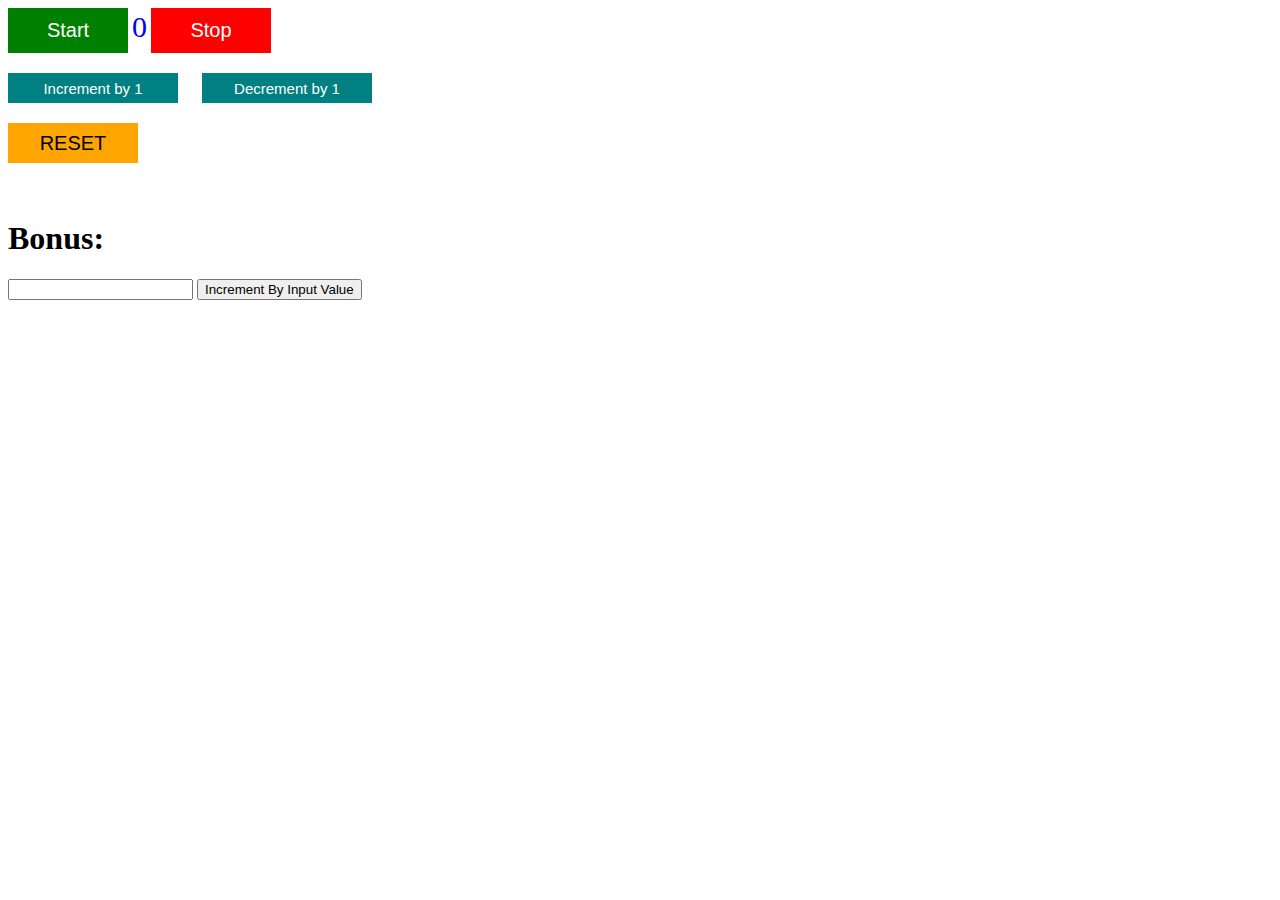
<file: 18.DOMvsBOM-first-task/index.html>
<!DOCTYPE html>
<html lang="en">
<head>
    <meta charset="UTF-8">
    <meta http-equiv="X-UA-Compatible" content="IE=edge">
    <meta name="viewport" content="width=device-width, initial-scale=1.0">
    <title>DOMvsBOM</title>
</head>
<body>
    <button class="start">Start</button>
    <span class="result">0</span>
    <button class="stop">Stop</button>
   <div class="container">
    <button class="increment">Increment by 1</button>
    <button class="decrement">Decrement by 1</button>
   </div>
    <button class="reset">RESET</button>
    <br><br><br>
    <h1>Bonus:</h1>
    <div class="for-input">
        <input type="number" id="increment">
        <button class="input-btn">Increment By Input Value</button>
    </div>
    <script src="main.js"></script>
</body>
</html>
</file>
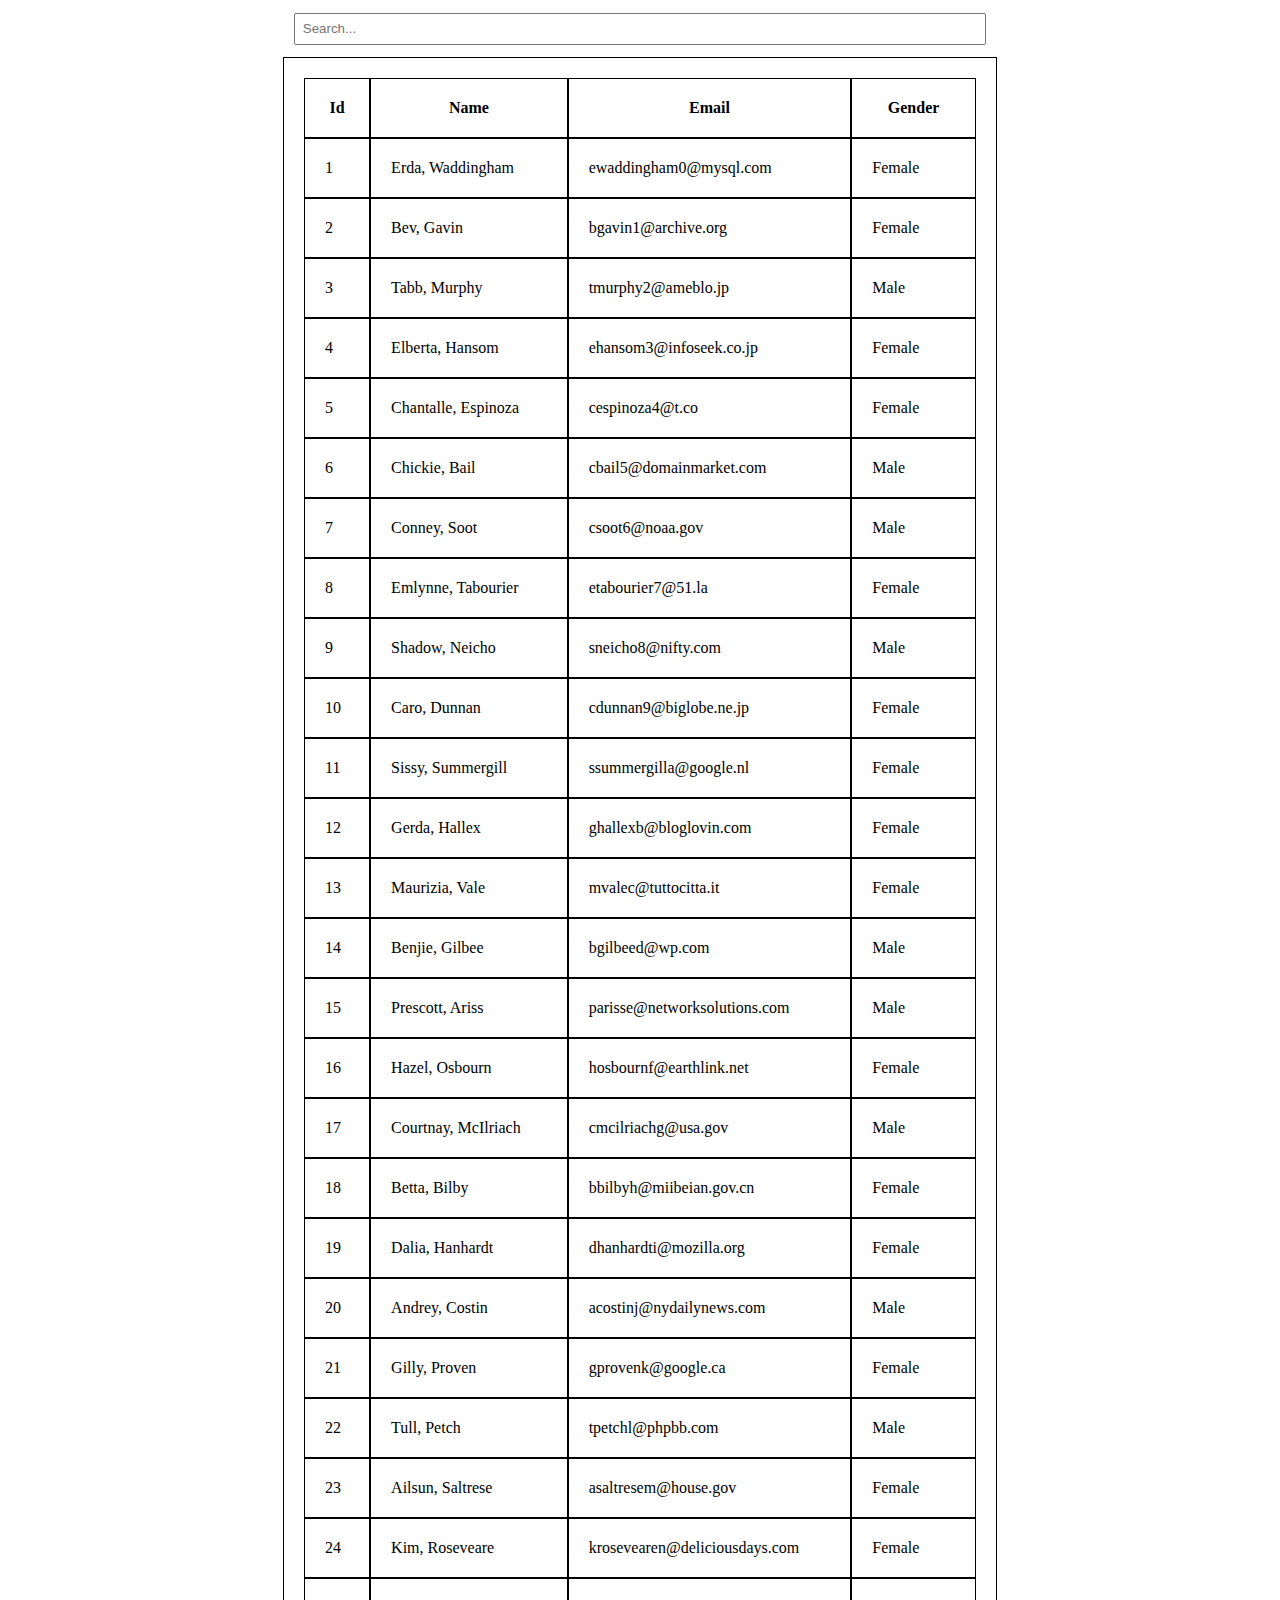
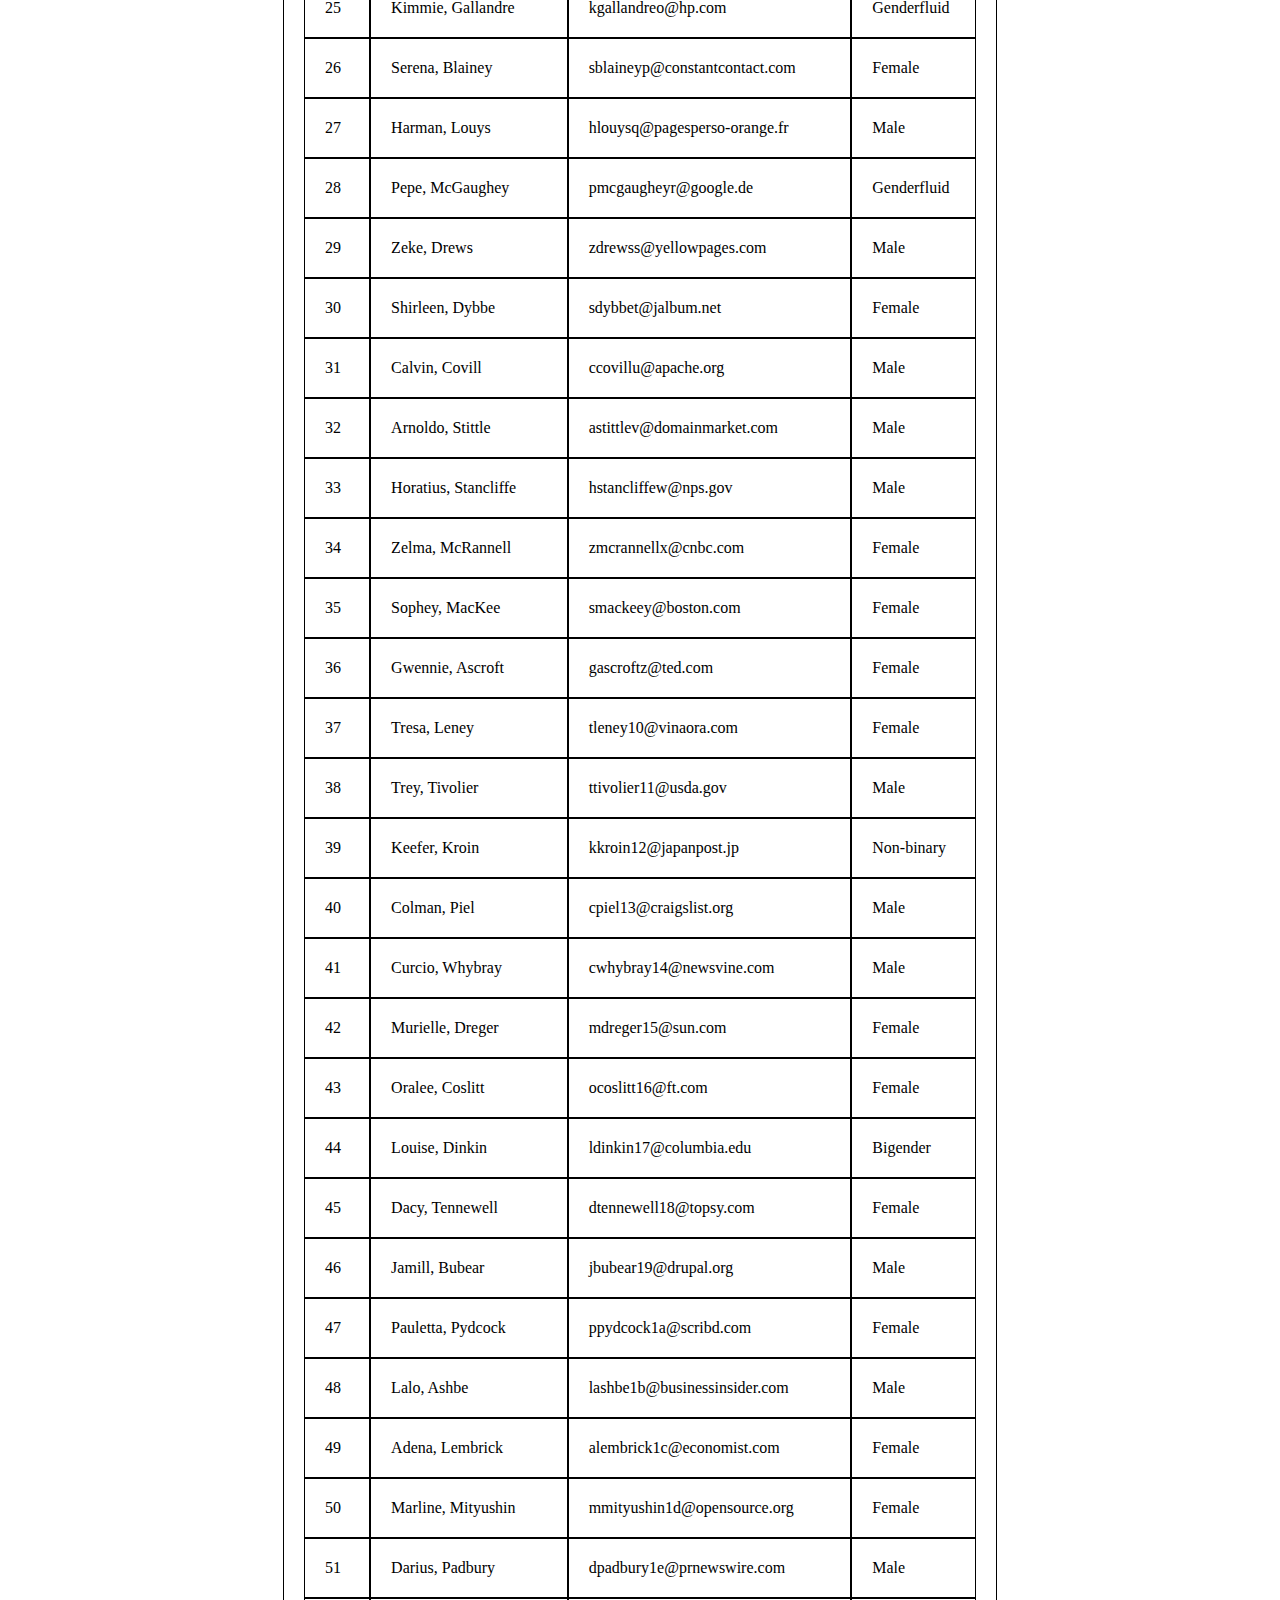
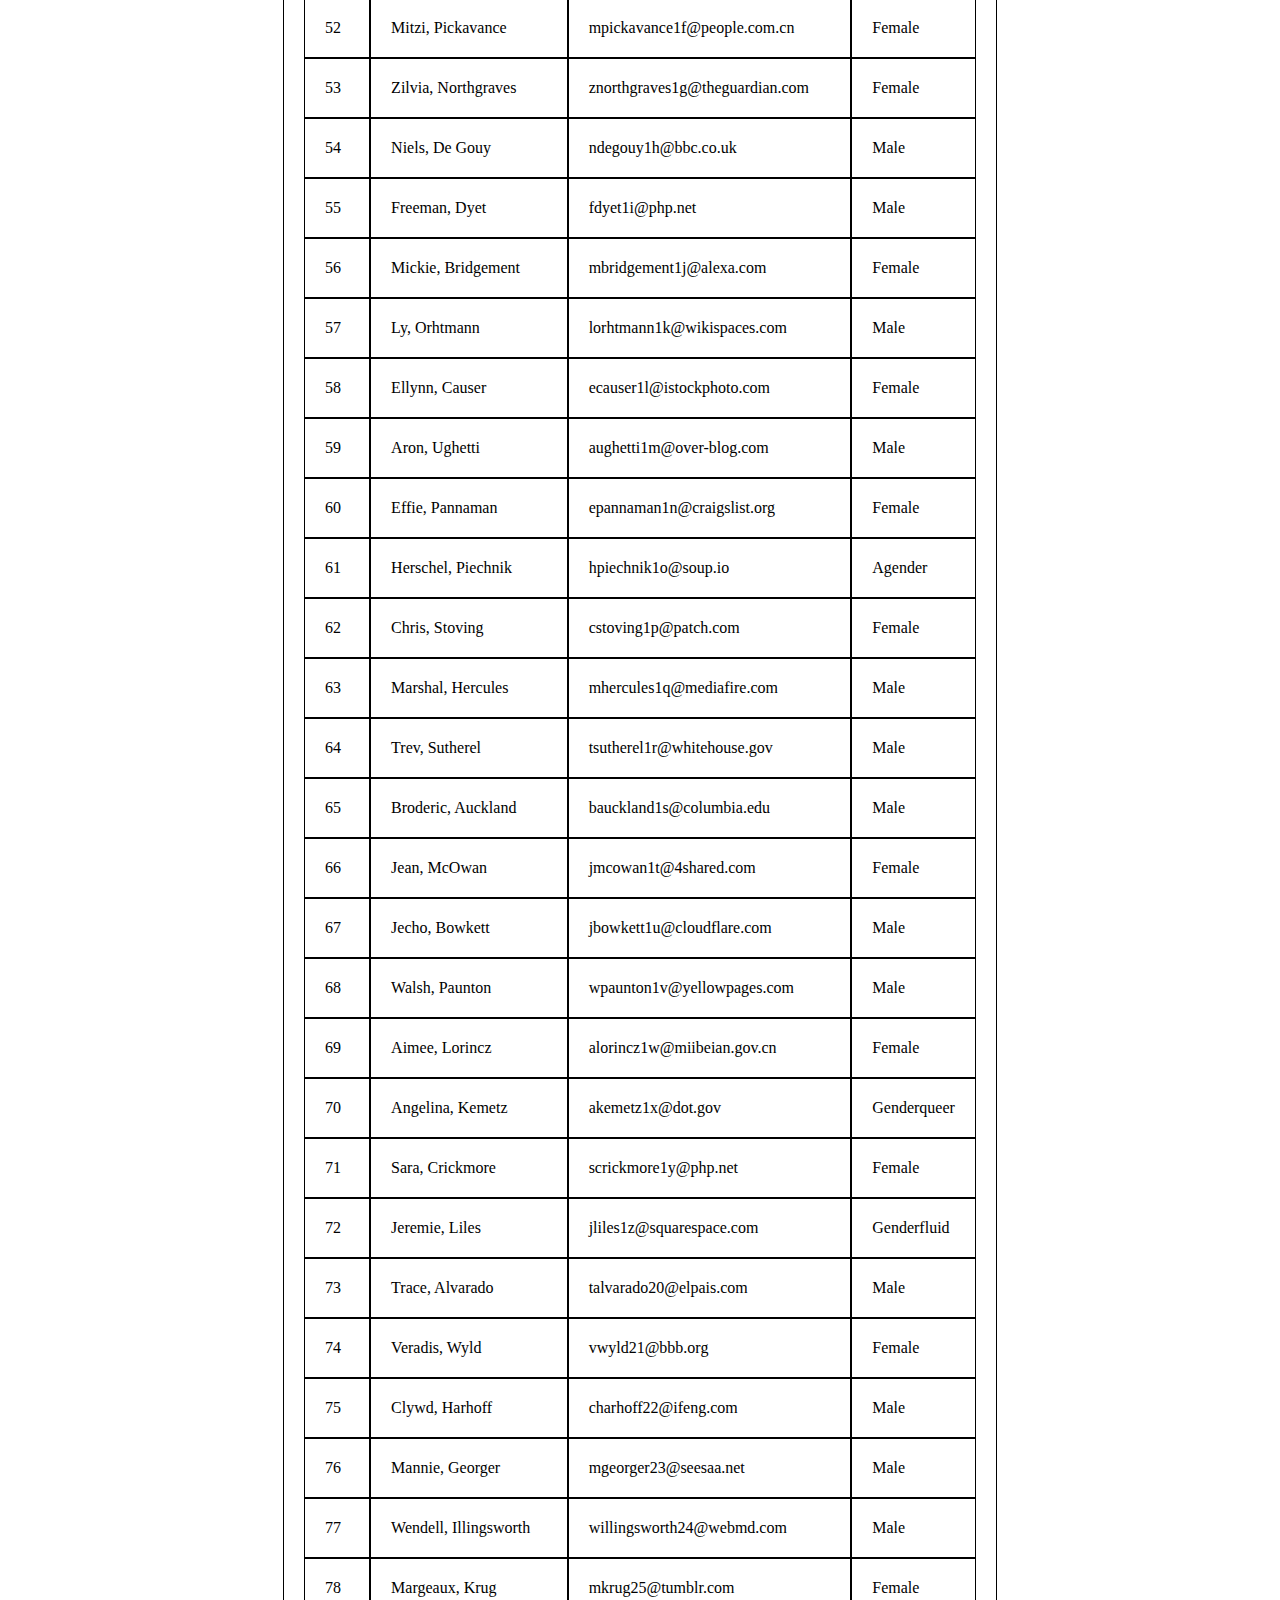
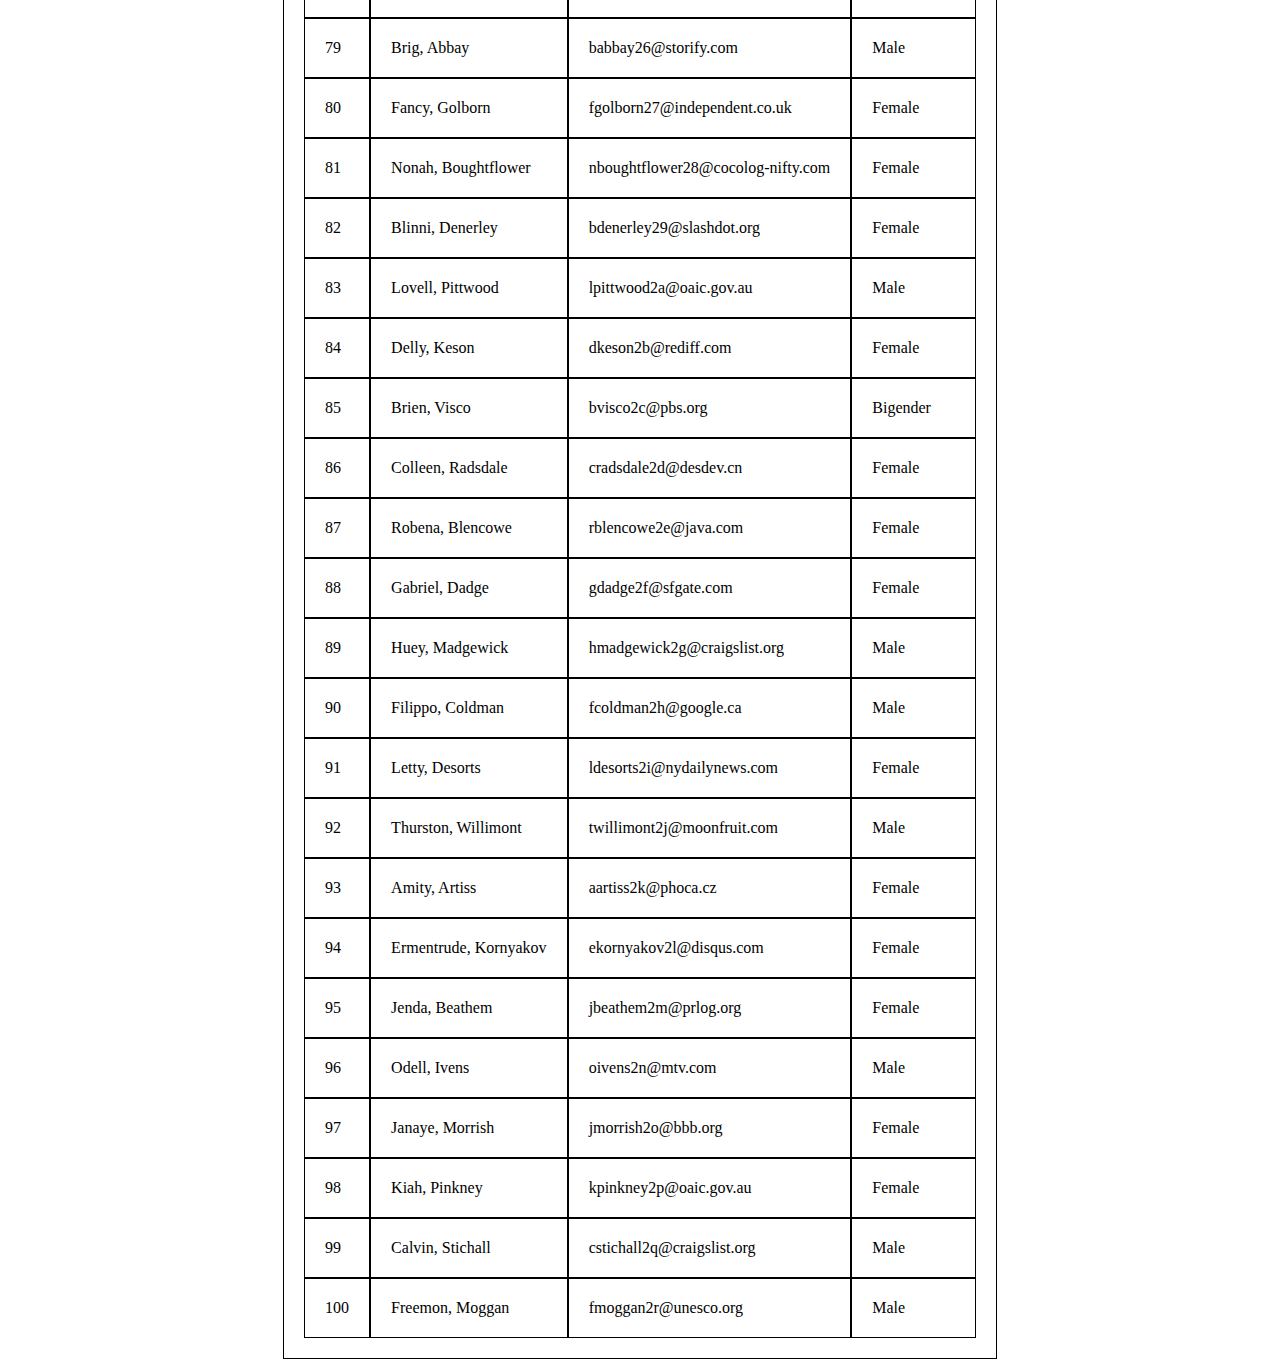
<file: 19.Table/index.html>
<!DOCTYPE html>
<html lang="en">
  <head>
    <meta charset="UTF-8" />
    <meta http-equiv="X-UA-Compatible" content="IE=edge" />
    <meta name="viewport" content="width=device-width, initial-scale=1.0" />
    <title>Document</title>
    <link rel="stylesheet" href="style.css" />
    <link rel="stylesheet" href="https://cdnjs.cloudflare.com/ajax/libs/font-awesome/6.4.0/css/all.min.css" integrity="sha512-iecdLmaskl7CVkqkXNQ/ZH/XLlvWZOJyj7Yy7tcenmpD1ypASozpmT/E0iPtmFIB46ZmdtAc9eNBvH0H/ZpiBw==" crossorigin="anonymous" referrerpolicy="no-referrer" />
  </head>
  <body>
    <input type="text" placeholder="Search..." id="input" />
    <section>
      <table>
        <thead>
          <th id="id">
            Id
            <i class="fa-solid fa-arrow-down"></i>
            <i class="fa-solid fa-arrow-up"></i>
          </th>
          <th id="name">
            Name
            <i class="fa-solid fa-arrow-down"></i>
            <i class="fa-solid fa-arrow-up"></i>
          </th>
          <th id="email">Email</th>
          <th id="gender">Gender</th>
        </thead>
        <tbody></tbody>
      </table>
    </section>
    <script src="main.js"></script>
  </body>
</html>
</file>
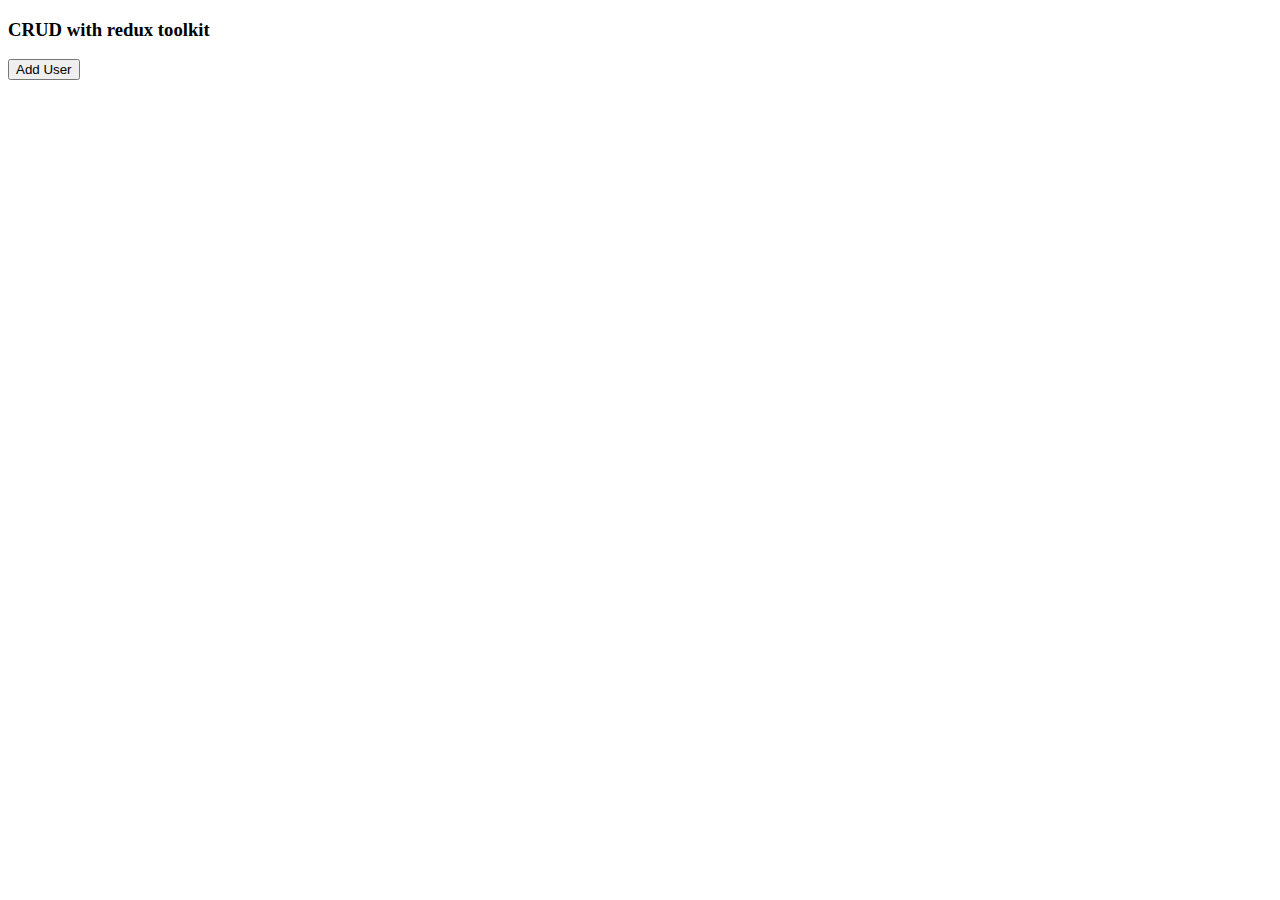
<file: 20.Mock_API/index.html>
<!DOCTYPE html>
<html lang="en">
  <head>
    <meta charset="UTF-8" />
    <meta http-equiv="X-UA-Compatible" content="IE=edge" />
    <meta name="viewport" content="width=device-width, initial-scale=1.0" />
    <title>Document</title>
    <link
      href="https://cdn.jsdelivr.net/npm/bootstrap@5.0.2/dist/css/bootstrap.min.css"
      rel="stylesheet"
      integrity="sha384-EVSTQN3/azprG1Anm3QDgpJLIm9Nao0Yz1ztcQTwFspd3yD65VohhpuuCOmLASjC"
      crossorigin="anonymous"
    />
    <link
      rel="stylesheet"
      href="https://cdnjs.cloudflare.com/ajax/libs/font-awesome/6.4.0/css/all.min.css"
      integrity="sha512-iecdLmaskl7CVkqkXNQ/ZH/XLlvWZOJyj7Yy7tcenmpD1ypASozpmT/E0iPtmFIB46ZmdtAc9eNBvH0H/ZpiBw=="
      crossorigin="anonymous"
      referrerpolicy="no-referrer"
    />
    <style>
        .bg-color{
            background-color: rgb(217, 217, 250);
        }
    </style>
  </head>
  <body>
    <section>
      <div class="container">
        <h3 class="text-center mt-5">CRUD with redux toolkit</h3>
        <button class="btn btn-primary mt-5 mb-4">Add User</button>
        <div class="row">
          <div class="boxes d-flex flex-wrap gap-4"></div>
        </div>
      </div>
    </section>
    <script src="main.js"></script>
  </body>
</html>
</file>
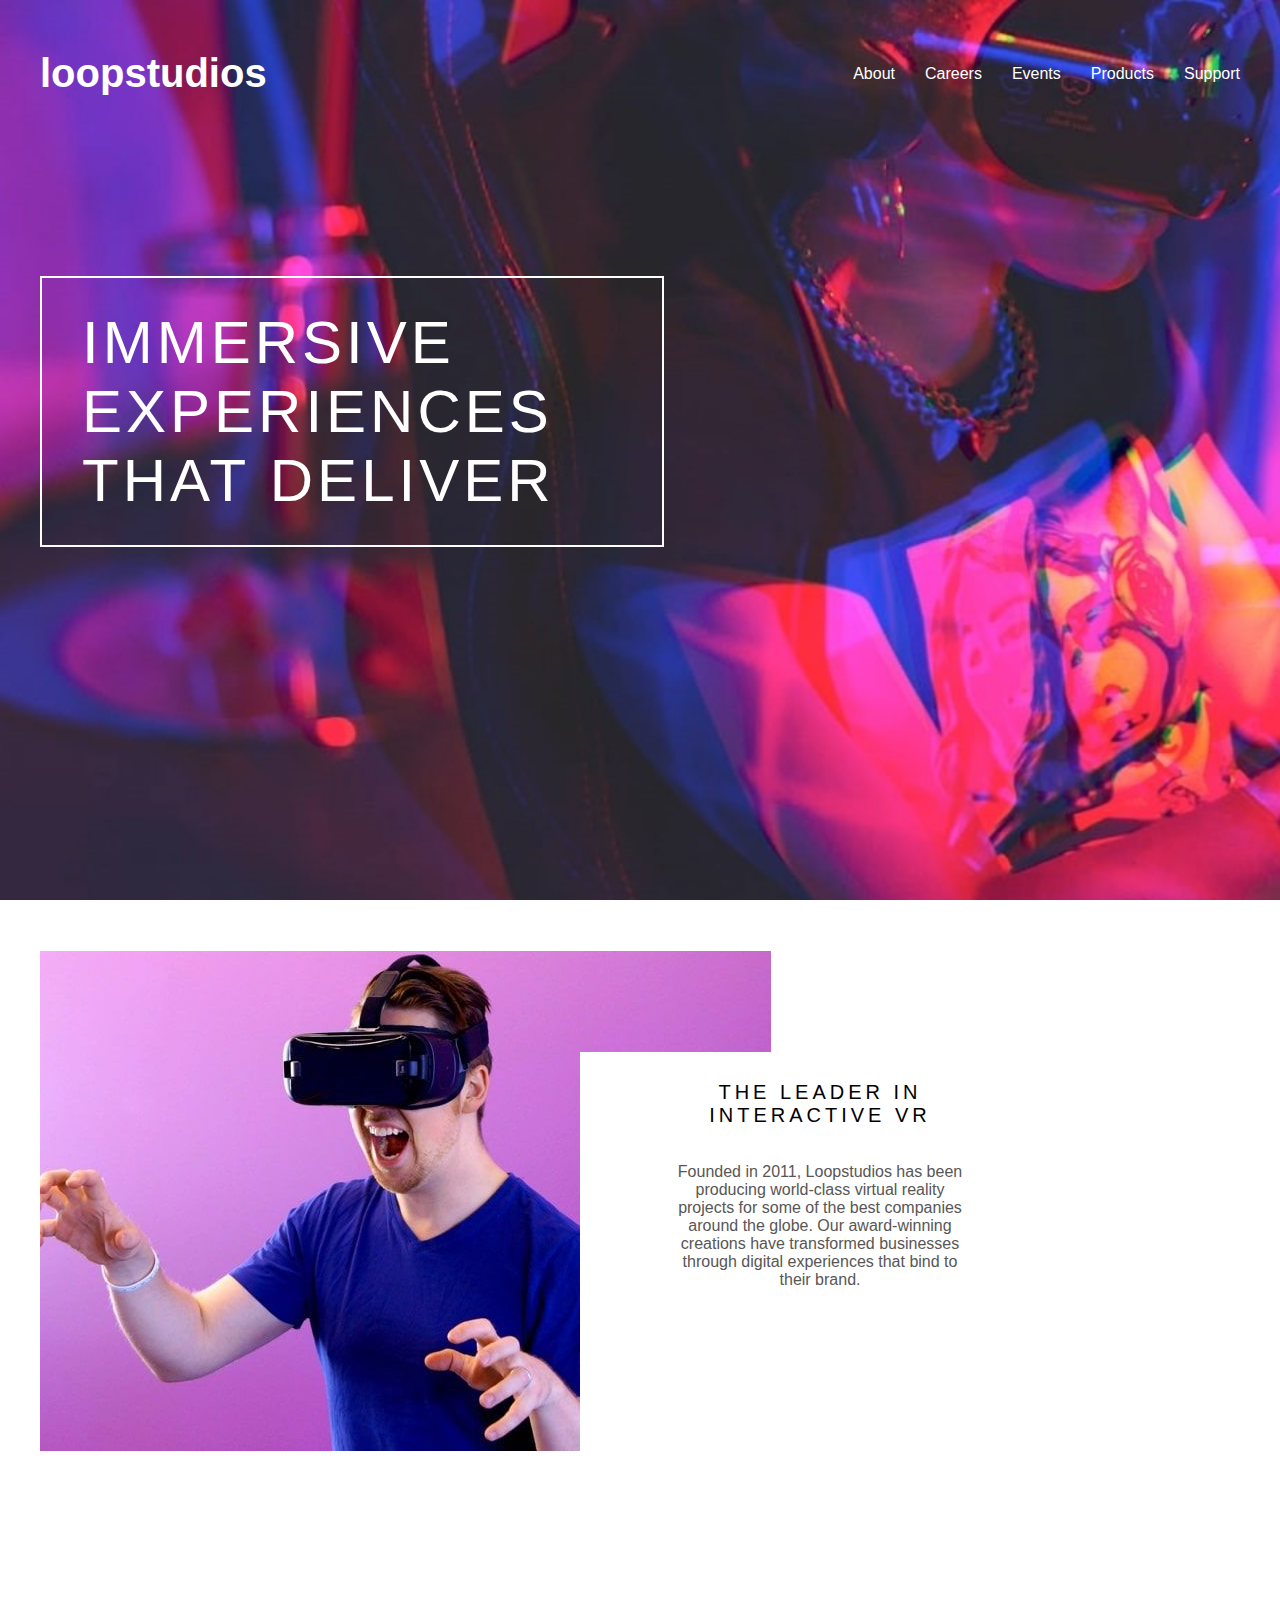
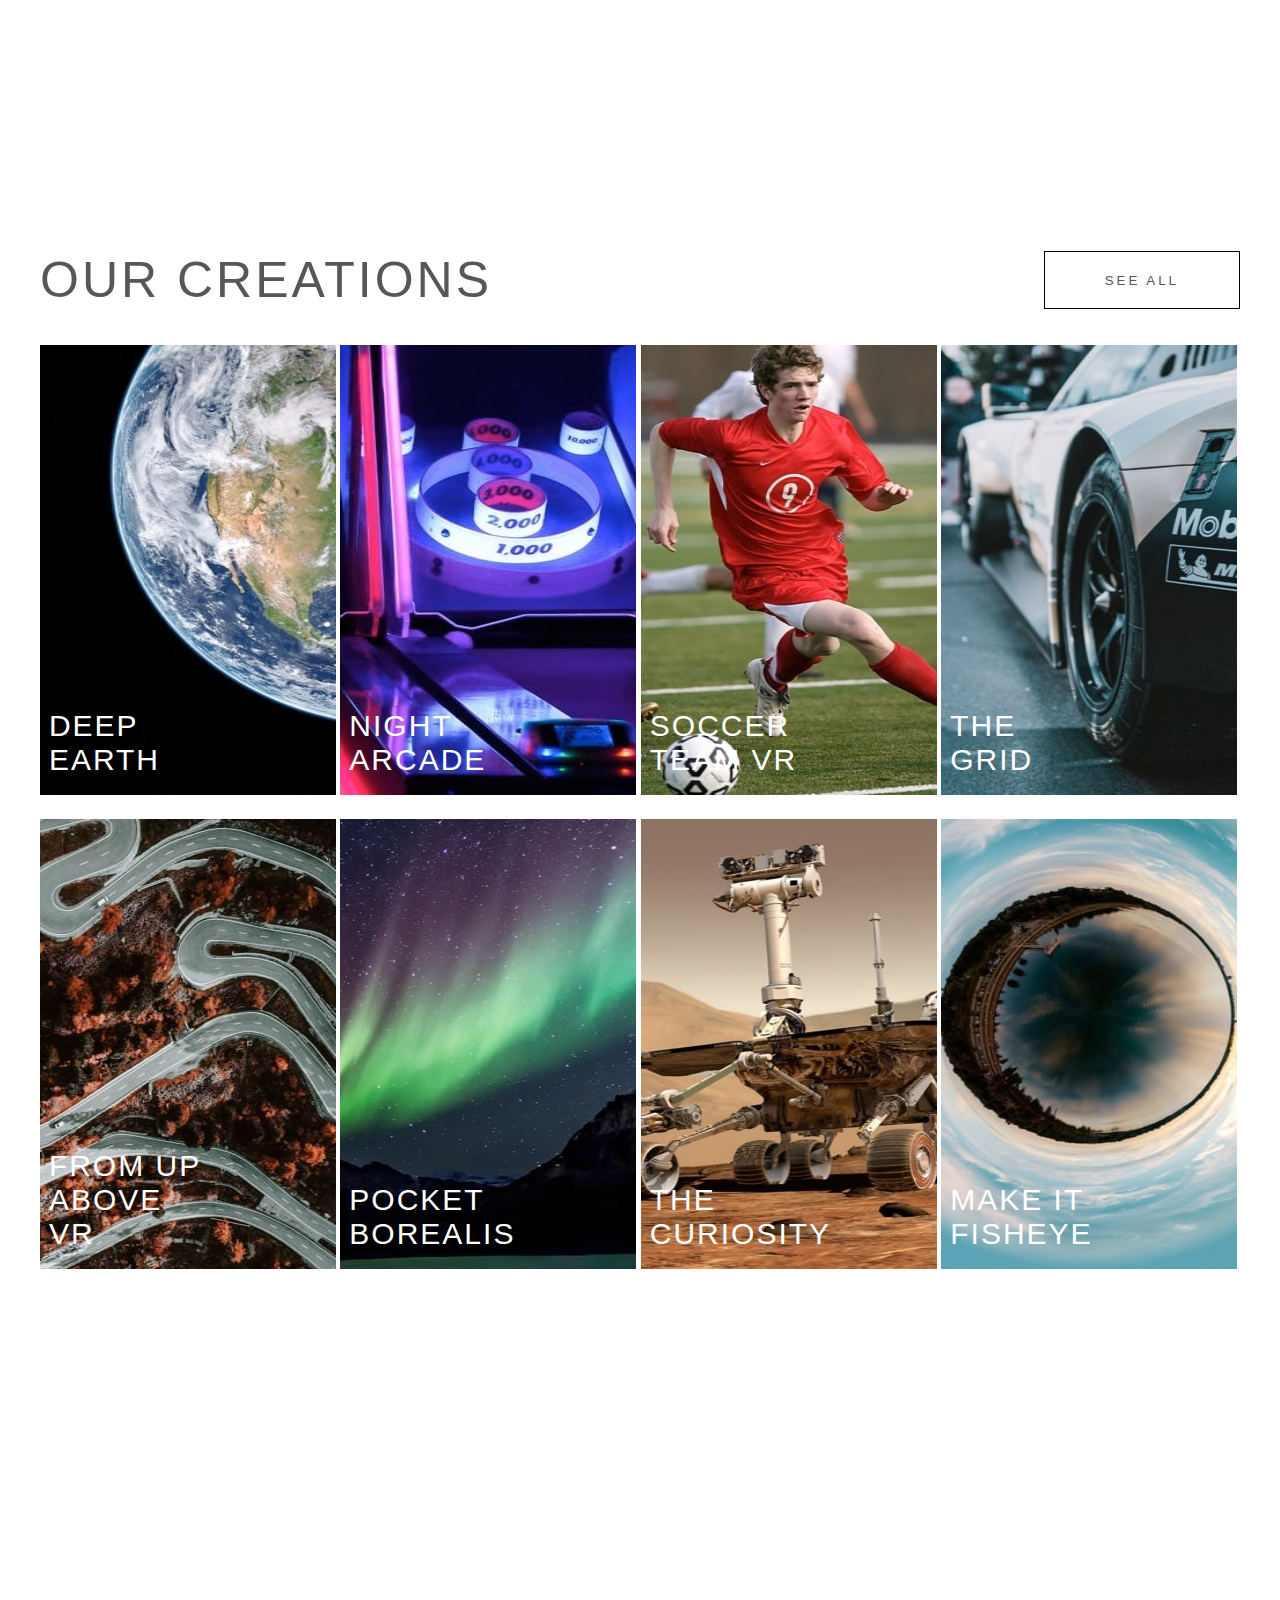
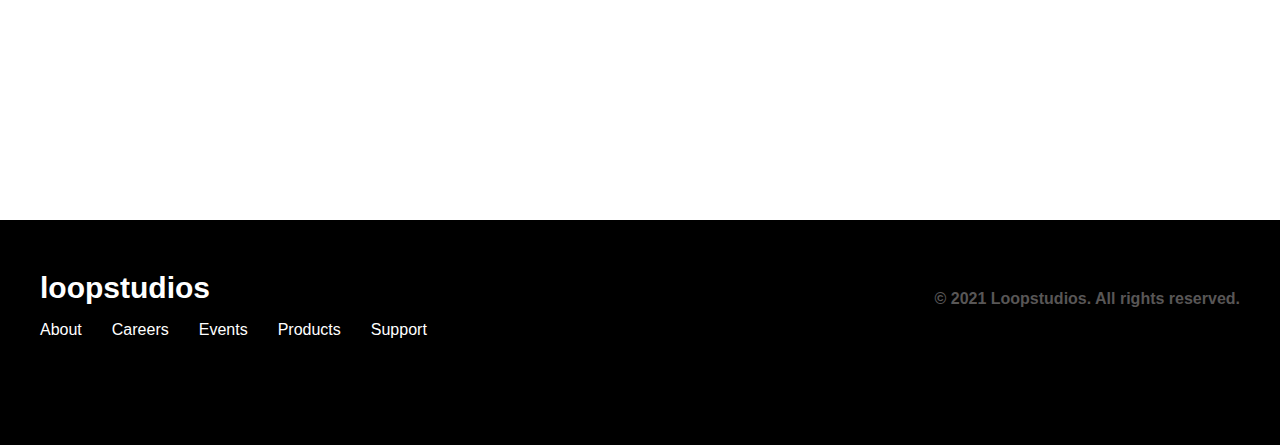
<file: LoopStudio Landing Page/index.html>
<!DOCTYPE html>
<html lang="en">
<head>
    <meta charset="UTF-8">
    <meta http-equiv="X-UA-Compatible" content="IE=edge">
    <meta name="viewport" content="width=device-width, initial-scale=1.0">
    <title>Document</title>
</head>
<link rel="stylesheet" href="style.css">
<link rel="stylesheet" href="https://cdnjs.cloudflare.com/ajax/libs/font-awesome/6.4.0/css/all.min.css" integrity="sha512-iecdLmaskl7CVkqkXNQ/ZH/XLlvWZOJyj7Yy7tcenmpD1ypASozpmT/E0iPtmFIB46ZmdtAc9eNBvH0H/ZpiBw==" crossorigin="anonymous" referrerpolicy="no-referrer" />
<body>
    <section class="sec1">
        <div class="container">
           <div class="container2">
            <header>
                <nav>
                    <div class="container3">
                        <div><h1 style="color: white; font-size: 40px; cursor: pointer;">loopstudios</h1></div>
                       <div class="ulDiv">
                        <ul>                        
                            <li><a href="">About</a></li>
                            <li><a href="">Careers</a></li>
                            <li><a href="">Events</a></li>
                            <li><a href="">Products</a></li>
                            <li><a href="">Support</a></li>
                           </ul>
                       </div>
                    </div>
                </nav>
            </header>
            <div class="first-sec-text">
                <div class="text-div">
                    <p>IMMERSIVE</p>
                    <P>EXPERIENCES</P>
                    <P>THAT DELIVER</P>
                </div>
            </div>
           </div>
        </div>
    </section>
    <section class="sec2">
        <div class="container">
            <div class="container4">
              <div>
                <img src="./images/image-interactive.jpg" alt="">
                <div class="sec2-text">
                    <h2>THE LEADER IN INTERACTIVE VR</h2>
                    <br><br>
                    <p>Founded in 2011, Loopstudios has been producing world-class virtual reality projects for some of the best companies around the globe. Our award-winning creations have transformed businesses through digital experiences that bind to their brand.</p>
                </div>
              </div>
            </div>
        </div>
    </section>
    <section class="sec3">
        <div class="container">
            <div class="container5">
                <div class="creations-btn">
                    <h2 class="h2">OUR CREATIONS</h2>
                    <button class="btn">SEE ALL</button>
                </div>
                <div class="container6">
                    <div class="box box1"><img class="img" src="./images/image-deep-earth.jpg" alt="" height="450px" width="296px"><p class="texts-sec3">DEEP EARTH</p></div>
                    <div class="box box2"><img class="img" src="images/image-night-arcade.jpg" alt="" height="450px" width="296px"><p class="texts-sec3">NIGHT ARCADE</p></div>
                    <div class="box box3"><img class="img" src="images/image-soccer-team.jpg" alt="" height="450px" width="296px"><P class="texts-sec3">SOCCER TEAM VR</P></div>
                    <div class="box box4"><img class="img" src="images/image-grid.jpg" alt="" height="450px" width="296px"><p class="texts-sec3 the-grid">THE GRID</p></div>
                    <div class="container7">
                    <div class="box box5"><img class="img" src="images/image-from-above.jpg" alt="" height="450px" width="296px"><p class="texts-sec3">FROM UP ABOVE VR</p></div>
                    <div class="box box6"><img class="img" src="images/image-pocket-borealis.jpg" alt="" height="450px" width="296px"><P class="texts-sec3">POCKET BOREALIS</P></div>
                    <div class="box box7"><img class="img" src="images/image-curiosity.jpg" alt="" height="450px" width="296px"><p class="texts-sec3">THE CURIOSITY</p></div>
                    <div class="box box8"><img class="img" src="images/image-fisheye.jpg" alt="" height="450px" width="296px"><p class="texts-sec3">MAKE IT FISHEYE</p></div>
                    </div>
                </div>
            </div>
        </div>
    </section>
    <footer>
        <div class="container">
            <div class="foot">
            <div class="ul-loopstudio-div">
                <h1 style="color: white; font-size: 30px; cursor: pointer;">loopstudios</h1>
                <ul class="footer-ul">                        
                <li><a href="">About</a></li>
                <li><a href="">Careers</a></li>
                <li><a href="">Events</a></li>
                <li><a href="">Products</a></li>
                <li><a href="">Support</a></li>
               </ul>
            </div>
            <div class="foot-right">
                <div class="icons">
                    <i class="fa-brands fa-square-facebook"></i>
                    <i class="fa-brands fa-twitter"></i>
                    <i class="fa-brands fa-pinterest"></i>
                    <i class="fa-brands fa-instagram"></i>
                </div>
                <div class="foot-copyparttext">
                <p class="kopy-text">&copy; 2021 Loopstudios. All rights reserved.</p>
                </div>
            </div>
            </div>
        </div>
    </footer>
</body>
</html>
</file>
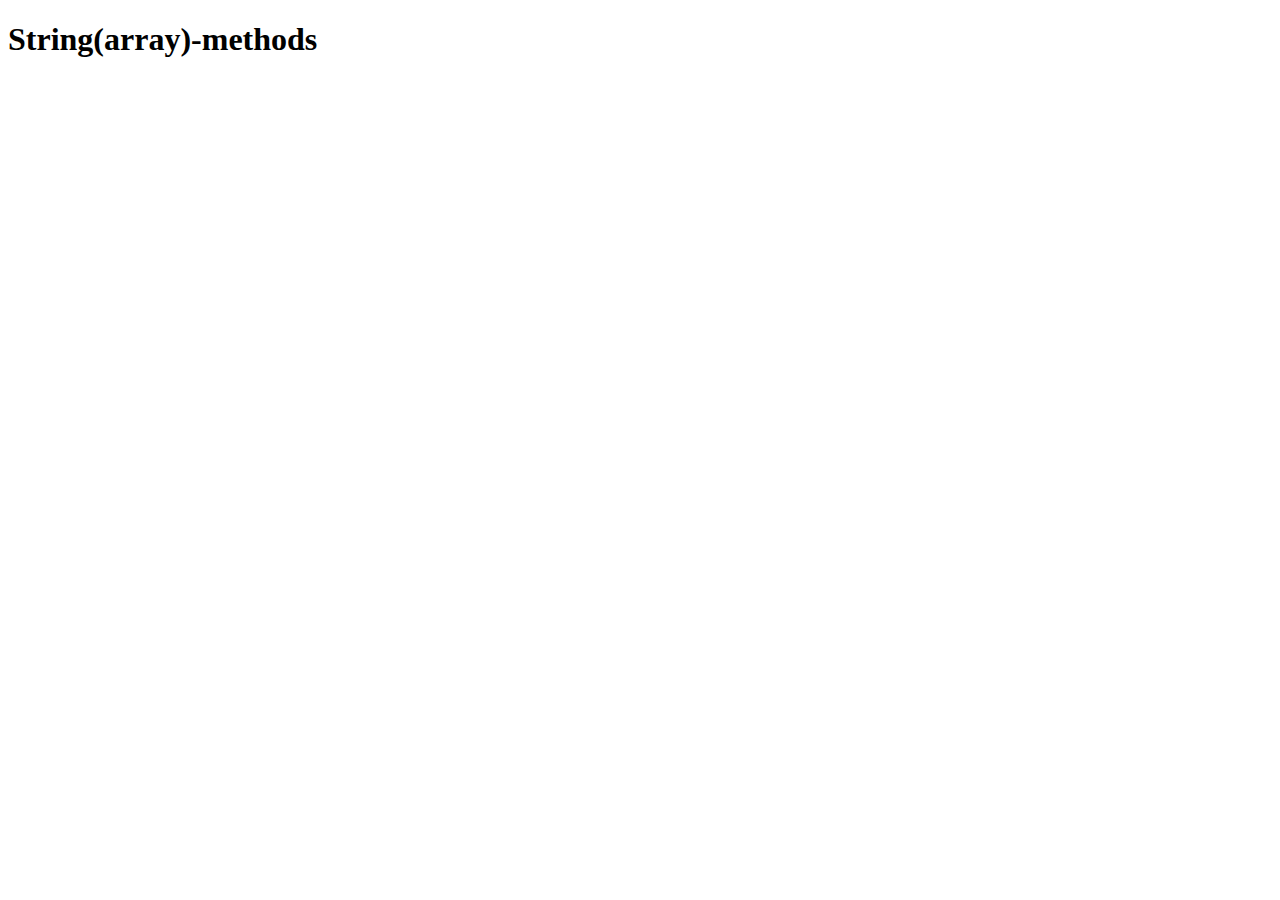
<file: 17.ObjectArray methods and String methods/08.string(array)-methods/index.html>
<!DOCTYPE html>
<html lang="en">
<head>
    <meta charset="UTF-8">
    <meta http-equiv="X-UA-Compatible" content="IE=edge">
    <meta name="viewport" content="width=device-width, initial-scale=1.0">
    <title>Document</title>
</head>
<body>
    <h1>String(array)-methods</h1>
    <script src="script.js"></script>
</body>
</html>
</file>
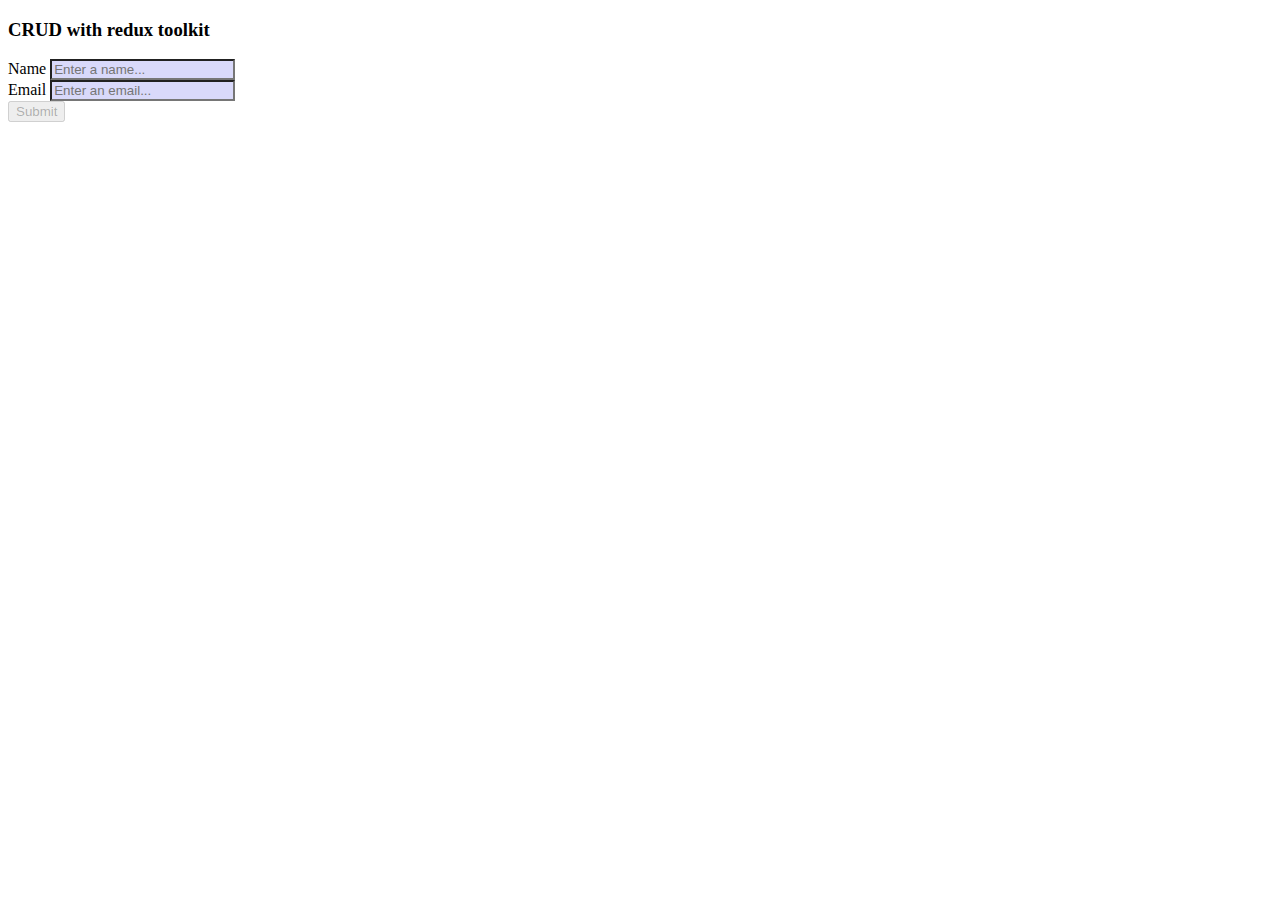
<file: 20.Mock_API/addUser.html>
<!DOCTYPE html>
<html lang="en">
  <head>
    <meta charset="UTF-8" />
    <meta http-equiv="X-UA-Compatible" content="IE=edge" />
    <meta name="viewport" content="width=device-width, initial-scale=1.0" />
    <title>Document</title>
    <link
      href="https://cdn.jsdelivr.net/npm/bootstrap@5.0.2/dist/css/bootstrap.min.css"
      rel="stylesheet"
      integrity="sha384-EVSTQN3/azprG1Anm3QDgpJLIm9Nao0Yz1ztcQTwFspd3yD65VohhpuuCOmLASjC"
      crossorigin="anonymous"
    />
    <link
      rel="stylesheet"
      href="https://cdnjs.cloudflare.com/ajax/libs/font-awesome/6.4.0/css/all.min.css"
      integrity="sha512-iecdLmaskl7CVkqkXNQ/ZH/XLlvWZOJyj7Yy7tcenmpD1ypASozpmT/E0iPtmFIB46ZmdtAc9eNBvH0H/ZpiBw=="
      crossorigin="anonymous"
      referrerpolicy="no-referrer"
    />
    <style>
        .form-control {
            background-color: rgb(217, 217, 250);
        }
    </style>
  </head>
  <body>
    <section class="vh-100 d-flex align-items-center">
      <div class="container">
        <h3 class="text-center">CRUD with redux toolkit</h3>
        <div class="row">
            <div class="col col-3"></div>
            <div class="col col-6">
                <form>
                    <div class="mb-3">
                      <label for="exampleInputEmail1" class="form-label">Name</label>
                      <input type="text" class="form-control" id="inputName" aria-describedby="emailHelp" placeholder="Enter a name..." required>
                    </div>
                    <div class="mb-3">
                      <label for="exampleInputPassword1" class="form-label">Email</label>
                      <input type="email" class="form-control" id="inputEmail" placeholder="Enter an email..." required>
                    </div>
                    <button type="submit" class="submit btn btn-primary">Submit</button>
                  </form>
            </div>
            <div class="col col-3"></div>
        </div>
      </div>
    </section>
    <script src="addUser.js"></script>
  </body>
</html>
</file>
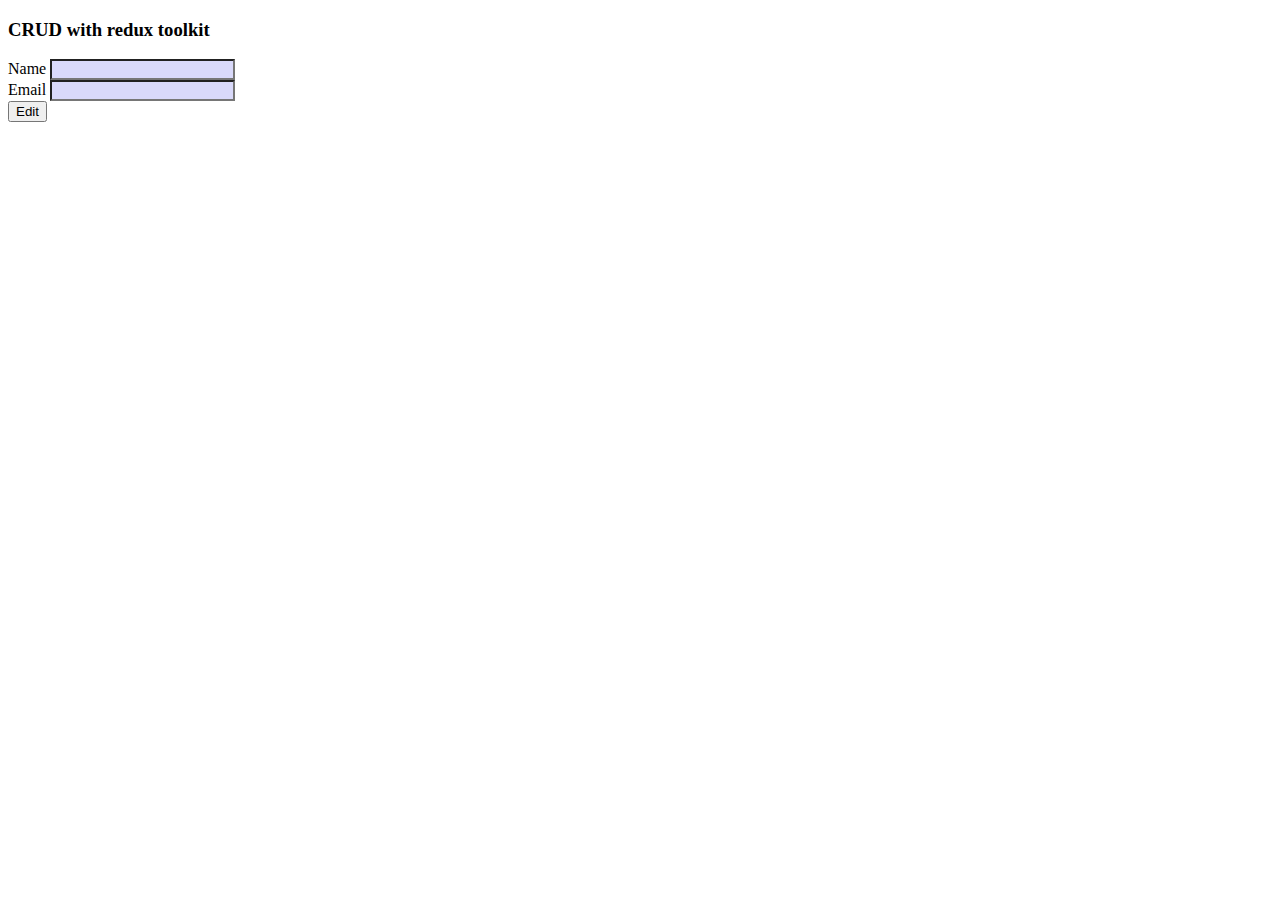
<file: 20.Mock_API/editUser.html>
<!DOCTYPE html>
<html lang="en">
  <head>
    <meta charset="UTF-8" />
    <meta http-equiv="X-UA-Compatible" content="IE=edge" />
    <meta name="viewport" content="width=device-width, initial-scale=1.0" />
    <title>Document</title>
    <link
      href="https://cdn.jsdelivr.net/npm/bootstrap@5.0.2/dist/css/bootstrap.min.css"
      rel="stylesheet"
      integrity="sha384-EVSTQN3/azprG1Anm3QDgpJLIm9Nao0Yz1ztcQTwFspd3yD65VohhpuuCOmLASjC"
      crossorigin="anonymous"
    />
    <link
      rel="stylesheet"
      href="https://cdnjs.cloudflare.com/ajax/libs/font-awesome/6.4.0/css/all.min.css"
      integrity="sha512-iecdLmaskl7CVkqkXNQ/ZH/XLlvWZOJyj7Yy7tcenmpD1ypASozpmT/E0iPtmFIB46ZmdtAc9eNBvH0H/ZpiBw=="
      crossorigin="anonymous"
      referrerpolicy="no-referrer"
    />
    <style>
         .form-control {
            background-color: rgb(217, 217, 250);
        }
    </style>
  </head>
  <body>
    <section class="vh-100 d-flex align-items-center">
      <div class="container">
        <h3 class="text-center">CRUD with redux toolkit</h3>
        <div class="row">
          <div class="col col-3"></div>
          <div class="col col-6">
            <form action="index.html">
              <div class="mb-3">
                <label for="exampleInputEmail1" class="form-label">Name</label>
                <input
                  type="text"
                  class="form-control"
                  id="inputName"
                  aria-describedby="emailHelp"
                />
              </div>
              <div class="mb-3">
                <label for="exampleInputPassword1" class="form-label"
                  >Email</label
                >
                <input
                  type="email"
                  class="form-control"
                  id="inputEmail"
                />
              </div>
              <button type="submit" class="submit btn btn-primary">Edit</button>
            </form>
          </div>
          <div class="col col-3"></div>
        </div>
      </div>
    </section>
    <script src="editUser.js"></script>
  </body>
</html>
</file>
<file: 19.Table/style.css>
* {
    box-sizing: border-box;
    margin: 0;
    padding: 0;
}
table ,th, td {
    border: 1px solid black;
    border-spacing: 0;
    padding: 20px;
}
section{
    display: flex;
    justify-content: center;
    align-items: center;
    max-width: 100%;
}
input {
    outline: none;
    margin: 1%;
    margin-left: 23%;
    padding: 0.5%;
    width: 54%;
}
section table thead th .fa-arrow-up {
    display: none;
}
</file>
<file: LoopStudio Landing Page/style.css>
*{
    margin: 0;
    padding: 0;
    list-style: none;
    text-decoration: none;
    font-family: 'Segoe UI', Tahoma, Geneva, Verdana, sans-serif;
}
.sec1{
    background-image: url(./images/image-hero.jpg);
    background-repeat: no-repeat;
    background-size: cover;
    height: 100vh;
}
li a {
    color: white;
    font-weight: 500;
}
.container{
    max-width: 1200px;
    margin: 0 auto;
    padding-top: 4%;
}
.container3{
    display: flex;
    justify-content: space-between;
}
ul{
    display: flex;
    gap: 30px;
}
.ulDiv{
    display: flex;
    align-items: center;
}
 a:hover::after {
  content: "";
  border: 1px solid white;
  display: block;
  position: absolute;
  width: 100%;
  margin-top: 14%;
}
li{
    position: relative;
}
.text-div{
    color: white;
    border: 2px solid white;
    width: 45%;
    text-align: justify;
    letter-spacing: 4px;
    font-size: 60px;
    font-weight: lighter;
    padding: 30px 40px;
  }
  .first-sec-text{
    margin-top: 15%;
    /* display: flex; */
    /* align-items: flex-end; */
  }
  
  /* first section comleted */

.sec2{
    height: 100vh;
}
.sec2-text h2{
text-align: center;
font-size: 20px;
font-weight: lighter;
letter-spacing: 4px;
width: 50%;
margin-top: 6%;
}
.sec2-text p{
    text-align: center;
    width: 60%;
    color: rgb(88, 86, 86);
}
.sec2-text{
    background-color: white;
   display: flex;
   align-items: center;
   flex-direction: column;
   width: 40%;
   height: 80%;
   position: absolute;
   left: 45%;
   bottom: 0%;
}
.container4{
    position: relative;
}

/* section 2 completed */

.sec3{
    height: 180vh;
    background-color: white;
}
.h2{
    letter-spacing: 3px;
    font-size: 50px;
    font-weight: lighter;
    color:  rgb(88, 86, 86);
}
.btn{
    letter-spacing: 3px;
    color:  rgb(88, 86, 86);
    border: 1px solid black;
    background-color: transparent;
    outline: none;
    padding: 0px 60px;
    font-weight: 500;
    cursor: pointer;
    transition: 0.5s;
}
.creations-btn{
    display: flex;
    justify-content: space-between;
}
.btn:hover{
background-color: black;
color: white;
}

/* .container6{
    display: grid;
    grid-template-rows: 400px 400px;
    grid-template-columns: 315px 315px 315px 315px;
}
.box1{
    background-image: url(./images/image-deep-earth.jpg);
    background-size: cover;
    background-repeat: no-repeat;
}
.box2{
    background-image: url(./images/image-deep-earth.jpg);
    background-size: cover;
    background-repeat: no-repeat;
} */
.box{
    display: inline-block;
    position: relative;
}
.container6{
    margin-top: 3%;
}
.container7{
    padding-top: 20px;
}
.img:hover{
opacity: 0.5;
cursor: pointer;
}
.img{
    transition: 0.5s;
}
.texts-sec3{
    position: absolute;
    bottom: 5%;
    color: white;
    padding-left: 3%;
    width: 160px;
    letter-spacing: 2px;
    font-size: 30px;
    font-weight: lighter;
}
.the-grid{
    width: 5%;
}

/* section 3 completed */

footer{
    background-color: black;
    height: 25vh;
}
.footer-ul{
    margin-top: 4%;
}
.icons{
    color: white;
    cursor: pointer;
    align-items: center;
    font-size: 30px;
    position: relative;
    display: flex;
    justify-content: flex-end;
}
.fa-brands:hover::after{
    content: "";
    border: 1px solid white;
    display: block;
    position: absolute;
    width: 10%;
    margin-top: 2%;
    }
.foot{
    display: flex;
    justify-content: space-between;
}
.fa-brands{
    padding-left: 20px;
}
.foot-copyparttext{
    color: rgb(88, 86, 86);
    font-weight: 700;
}
.kopy-text{
    margin-top: 6%;
}

/* footer completed */
</file>
